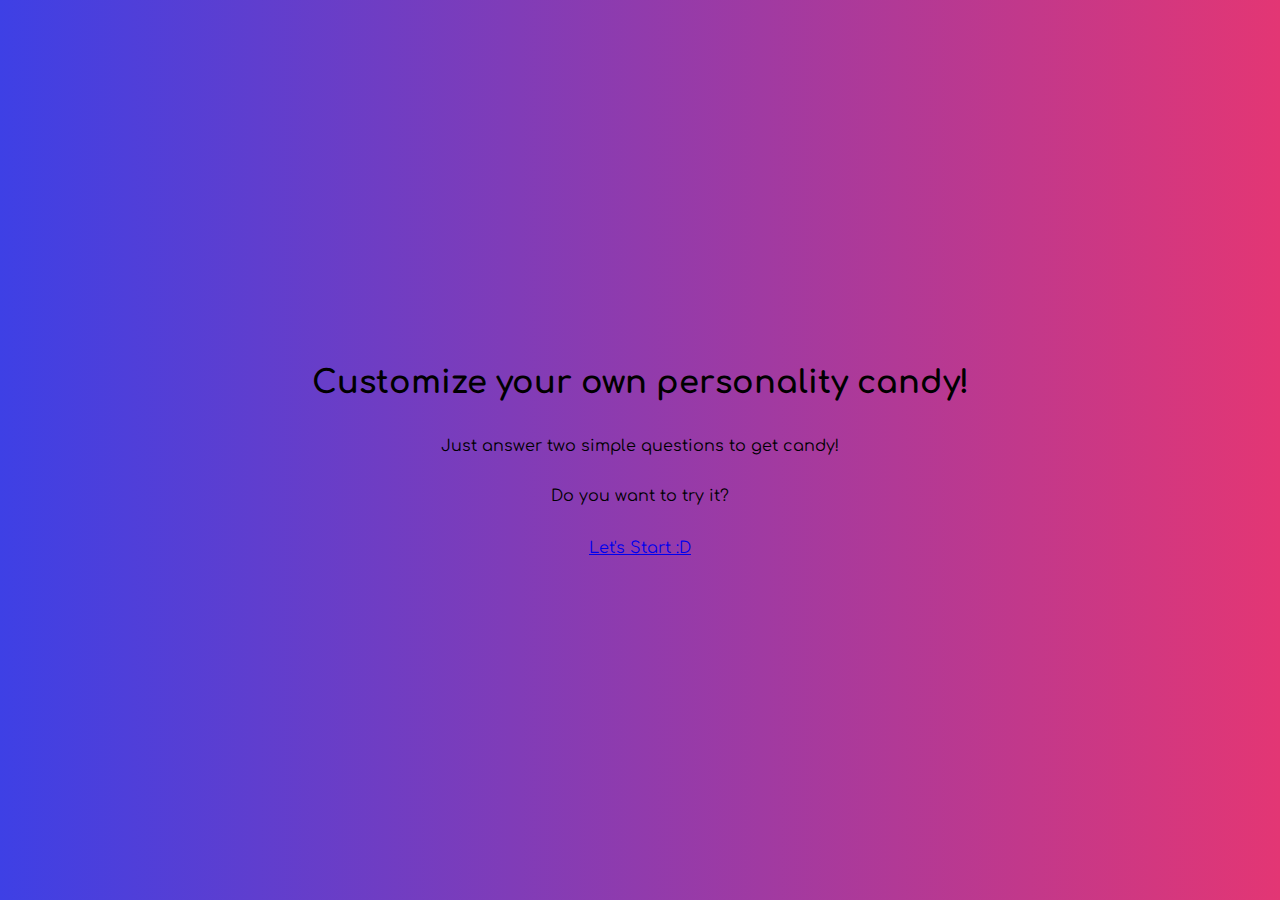
<file: index.html>
<!DOCTYPE html>
<html lang="en">
<head>
    <meta charset="UTF-8">
    <meta name="viewport" content="width=device-width, initial-scale=1.0">
    <title>Intro Page</title>
    <link rel="stylesheet" href="style.css">
    <link rel="preconnect" href="https://fonts.googleapis.com">
    <link rel="preconnect" href="https://fonts.gstatic.com" crossorigin>
    <link href="https://fonts.googleapis.com/css2?family=Comfortaa:wght@300..700&display=swap" rel="stylesheet">
    <script src="https://cdnjs.cloudflare.com/ajax/libs/jquery/2.0.2/jquery.min.js"></script>
</head>
<body class="index-body"> 
<div id="gradient">
  <div class="container">
    <h1>Customize your own personality candy!</h1>
      <p>Just answer two simple questions to get candy!</p>
    <p>Do you want to try it?</p>
    <br>
    <a href="page2.html">Let's Start :D</a>
  </div> 
</div>
<script src="https://cdnjs.cloudflare.com/ajax/libs/jquery/2.0.2/jquery.min.js"></script> 
<script src="main.js"></script> 
</body>
</html>
</file>
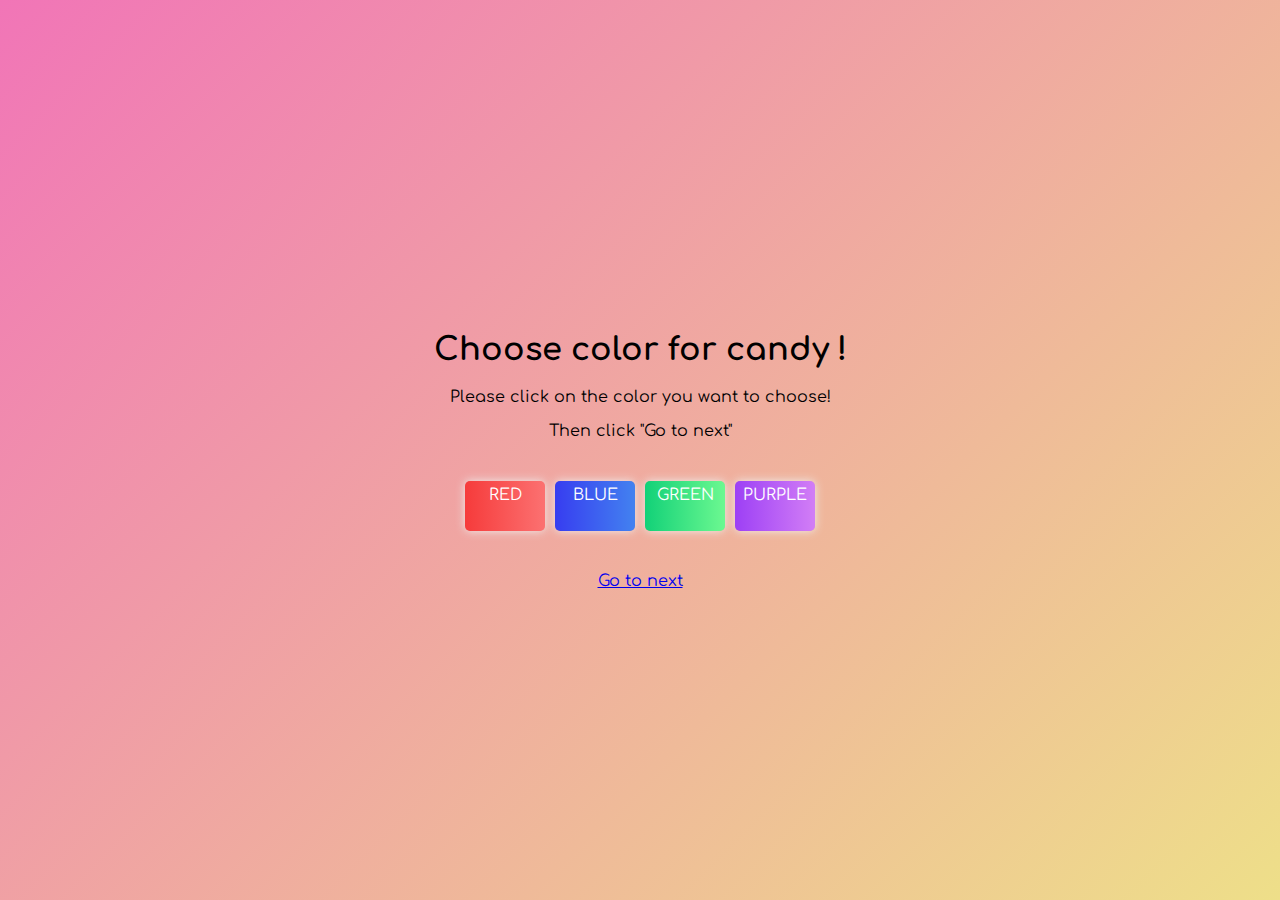
<file: page2.html>
<!DOCTYPE html>
<html lang="en">
<head>
    <meta charset="UTF-8">
    <meta name="viewport" content="width=device-width, initial-scale=1.0">
    <title>Shape</title>
    <link rel="stylesheet" href="style.css">
    <link rel="preconnect" href="https://fonts.googleapis.com">
    <link rel="preconnect" href="https://fonts.gstatic.com" crossorigin>
    <link href="https://fonts.googleapis.com/css2?family=Comfortaa:wght@300..700&display=swap" rel="stylesheet">
</head>
<body class="page2-body"> 
  <div class="container">
    <div class="content">
      <h1>Choose color for candy !</h1>
      <p>Please click on the color you want to choose!</p>
      <p>Then click "Go to next"</p>
     
    </div>
    <div class="color-buttons">
      <a class="button button-1">Red</a>
      <a class="button button-2">Blue</a>
      <a class="button button-3">Green</a> 
      <a class="button button-4">Purple</a> 
    </div>
    <br> <br>
    <a href="page3.html">Go to next</a>
  </div>
  <script src="main.js"></script>
</body>
</html>
</file>
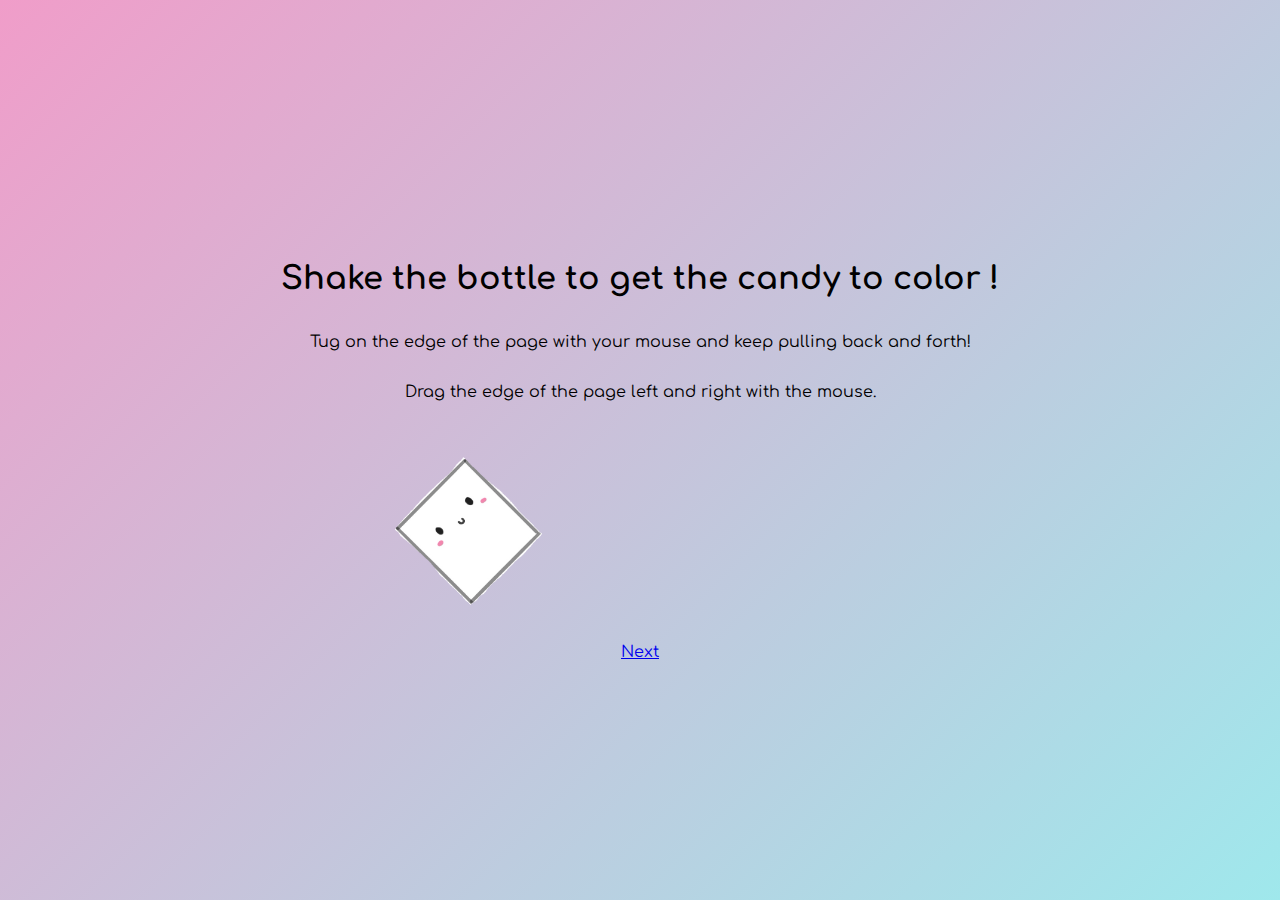
<file: page3.html>
<!DOCTYPE html>
<html lang="en">
<head>
    <meta charset="UTF-8">
    <meta name="viewport" content="width=device-width, initial-scale=1.0">
    <title>Index Page</title>
    <link rel="stylesheet" href="style.css">
    <link rel="preconnect" href="https://fonts.googleapis.com">
    <link rel="preconnect" href="https://fonts.gstatic.com" crossorigin>
    <link href="https://fonts.googleapis.com/css2?family=Comfortaa:wght@300..700&display=swap" rel="stylesheet">
</head>
<body class="page3-body">
<div id="gradient">
  <div class="container">
    <h1>Shake the bottle to get the candy to color !</h1>
    <p>Tug on the edge of the page with your mouse and keep pulling back and forth!</p>
    <p>Drag the edge of the page left and right with the mouse.</p>
    <div class="image-container">
      <img src="a.jpg" id="image-a" class="responsive-image">
      <img src="b.jpg" id="image-b" class="responsive-image">
    </div>
    <br>
    <a href="page4.html">Next</a>
  </div> 
</div>
<script src="main.js"></script> 
</body>
</html>
</file>
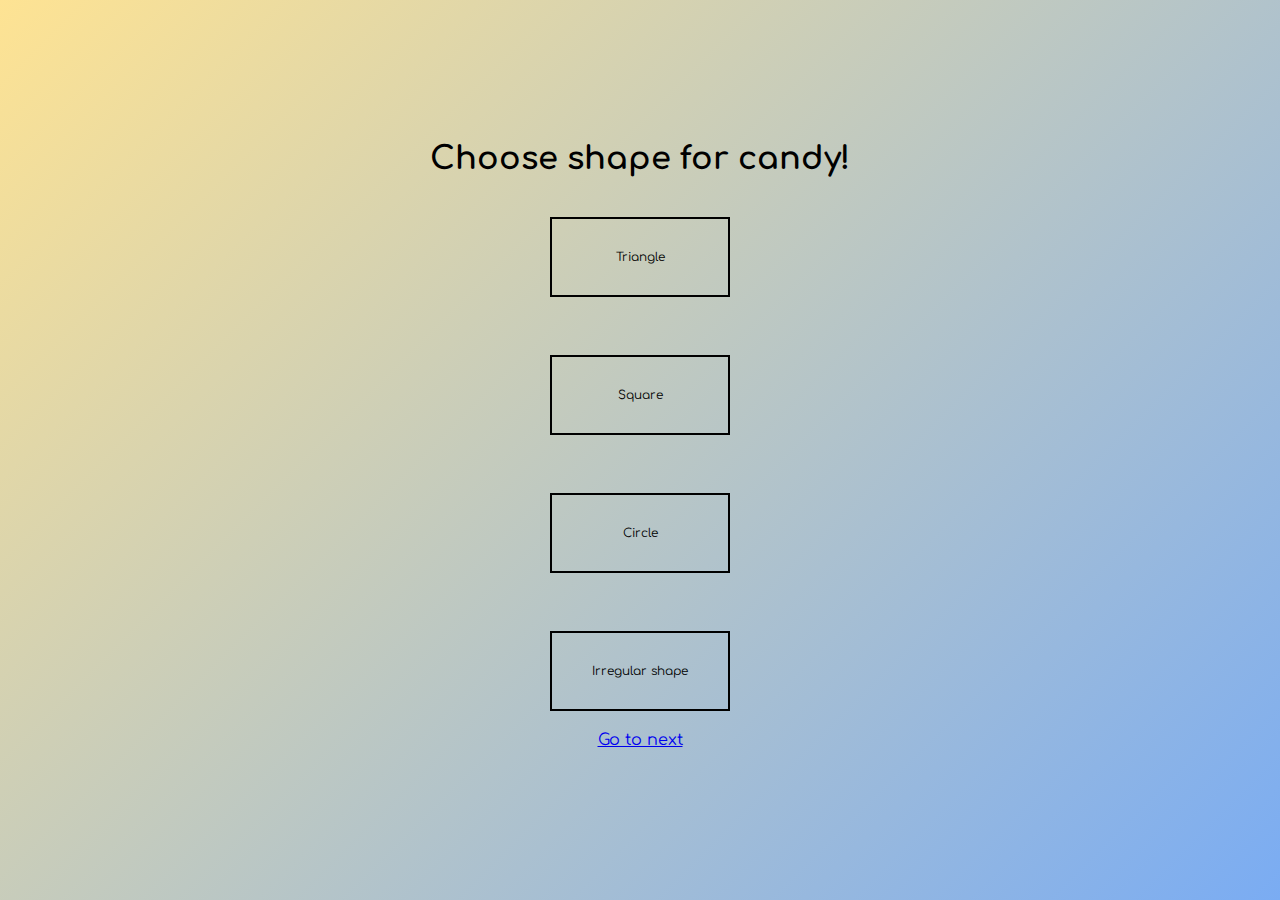
<file: page4.html>
<!DOCTYPE html>
<html lang="en">
<head>
<meta charset="UTF-8">
<meta name="viewport" content="width=device-width, initial-scale=1.0">
<title>Index Page</title>
<link rel="stylesheet" href="style.css">
<link rel="preconnect" href="https://fonts.googleapis.com">
<link rel="preconnect" href="https://fonts.gstatic.com" crossorigin>
<link href="https://fonts.googleapis.com/css2?family=Comfortaa:wght@300..700&display=swap" rel="stylesheet">
</head>
<body class="page4-body"> 
<div class="container">
    <h1>Choose shape for candy!</h1>
  <div id ="color">
    <div class="shape-button">
    <button class="offset" value="triangle">Triangle</button><br>
    <button class="pulse" value="square">Square</button><br>
    <button class="slide" value="circle">Circle</button><br>
    <button class="fill" value="irregular shape">Irregular shape</button>
  </div>
</div>
<a href="page4no2.html">Go to next</a>
</p>
</body>
</html>
</file>
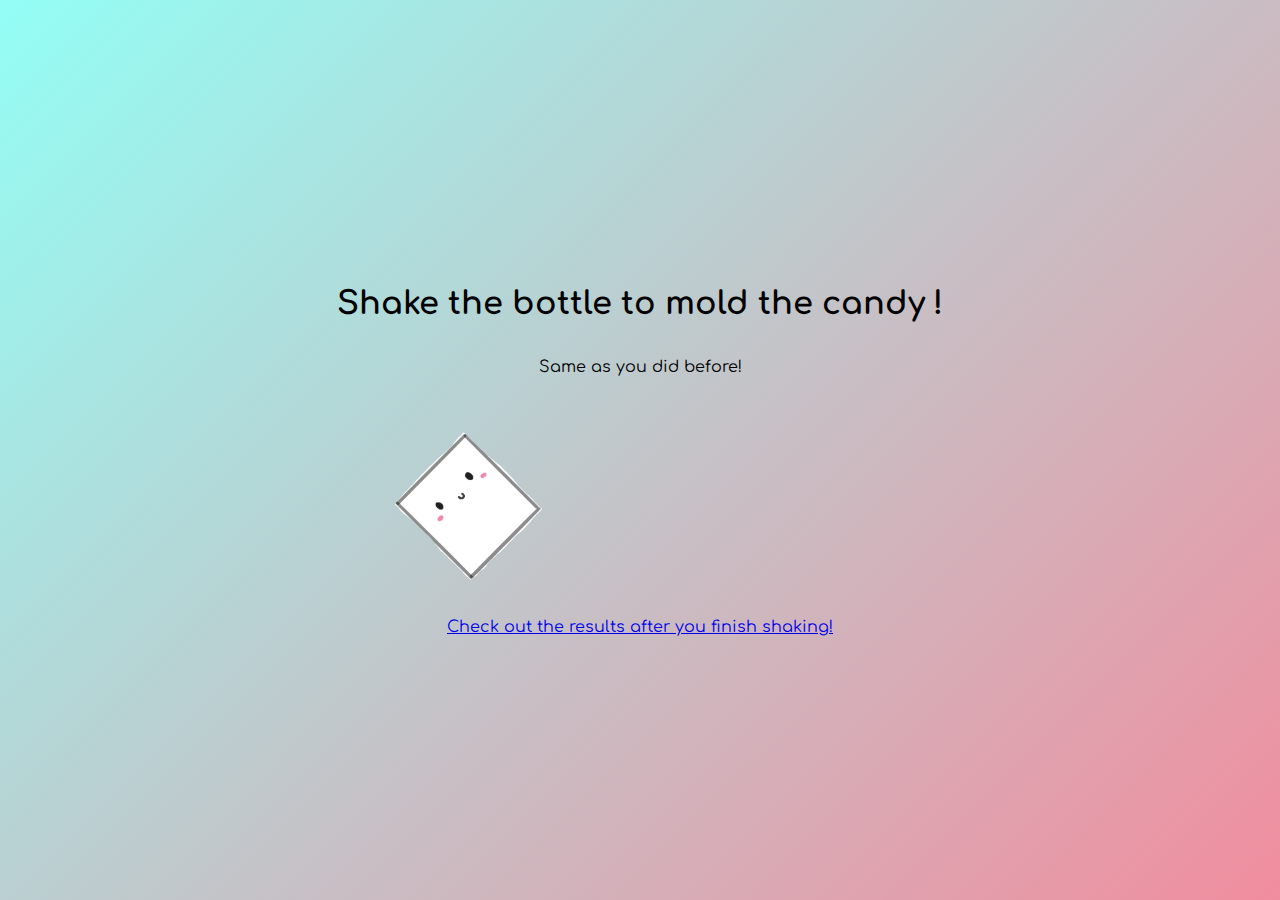
<file: page4no2.html>
<!DOCTYPE html>
<html lang="en">
<head>
    <meta charset="UTF-8">
    <meta name="viewport" content="width=device-width, initial-scale=1.0">
    <title>Index Page</title>
    <link rel="stylesheet" href="style.css">
    <link rel="preconnect" href="https://fonts.googleapis.com">
    <link rel="preconnect" href="https://fonts.gstatic.com" crossorigin>
    <link href="https://fonts.googleapis.com/css2?family=Comfortaa:wght@300..700&display=swap" rel="stylesheet">
</head>
<body class="page4no2-body">
<div id="gradient">
  <div class="container">
    <h1>Shake the bottle to mold the candy !</h1>
    <p>Same as you did before!</p>
    <div class="image-container">
      <img src="a.jpg" id="image-a" class="responsive-image">
      <img src="b.jpg" id="image-b" class="responsive-image">
    </div>
    <br>
    <a href="page5.html">Check out the results after you finish shaking!</a>
  </div> 
</div>
<script src="main.js"></script> 
</body>
</html>
</file>
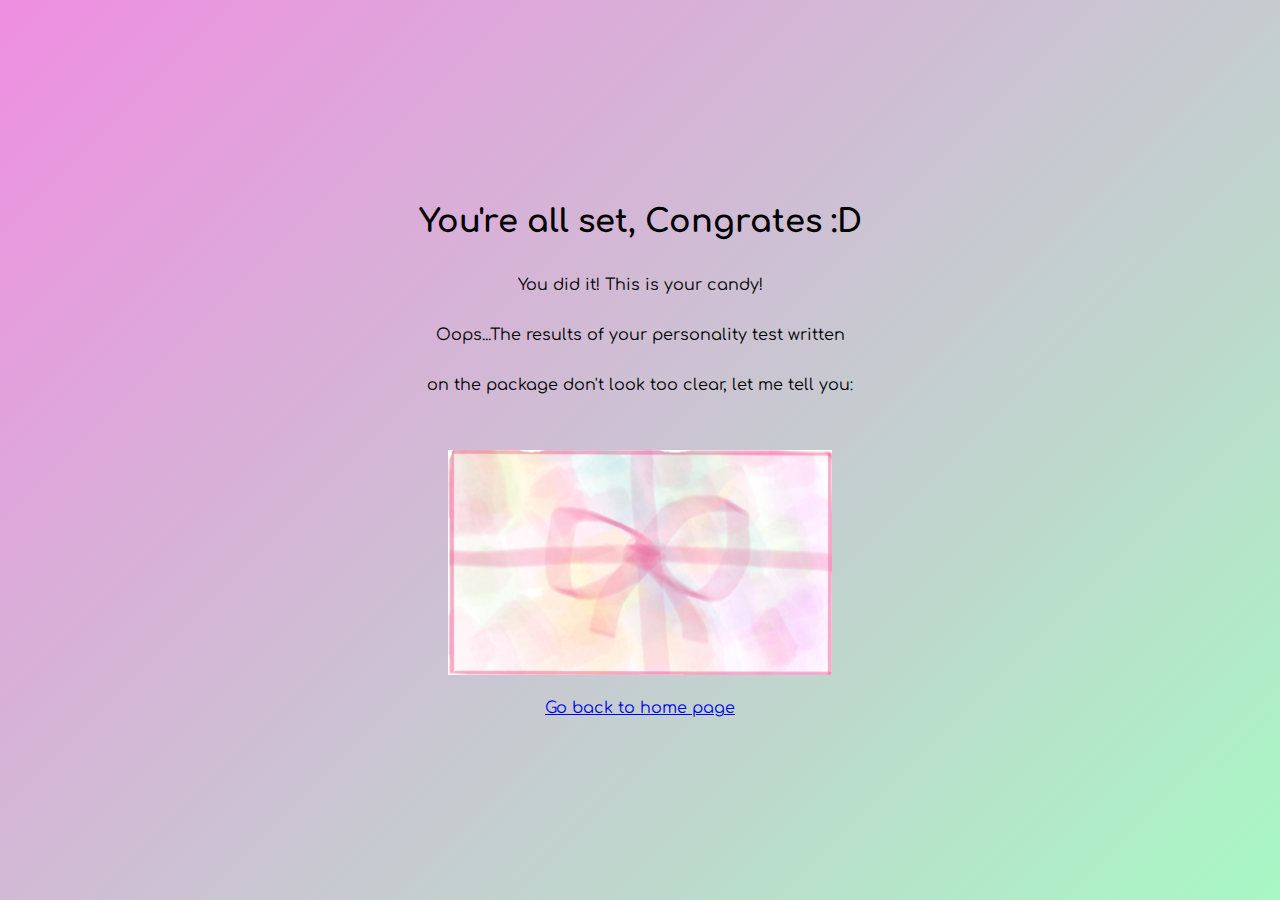
<file: page5.html>
<!DOCTYPE html>
<html lang="en">
<head>
    <meta charset="UTF-8">
    <meta name="viewport" content="width=device-width, initial-scale=1.0">
    <link rel="stylesheet" href="style.css">
    <link rel="stylesheet" href="style.css">
    <link rel="preconnect" href="https://fonts.googleapis.com">
    <link rel="preconnect" href="https://fonts.gstatic.com" crossorigin>
    <link href="https://fonts.googleapis.com/css2?family=Comfortaa:wght@300..700&display=swap" rel="stylesheet">
    <title>Document</title>
</head>
<body class="page5-body"> 

    <div class="container">
        <h1>You're all set, Congrates :D</h1>
        <p>You did it! This is your candy!</p>
        <p>Oops...The results of your personality test written </p>
        <p>on the package don't look too clear, let me tell you:</p>
        <div class="image-container">
            <img src="c.jpg" id="image-c" class="responsive-image">
        </div>
        <div id="results"></div>
        <a href="index.html">Go back to home page</a>
    </div>
    <script src="main.js"></script>
</body>
</html>
</file>
<file: style.css>
/* style.css */

body {
  padding: 0;
  margin: 0;
}

#gradient {
  width: 100%;
  height: 100vh;
  padding: 0;
  margin: 0;
}

.index-body {
  background-size: cover;
  height: 100vh;
  display: flex;
  flex-direction: column;
  justify-content: center;
  align-items: center;
}

body {
  font-family: 'Comfortaa', sans-serif;
}

.container {
  display: flex;
  flex-direction: column;
  justify-content: center;
  align-items: center;
  height: 100vh; 
}

.fieldset-container {
  width: 100%;
  height: 100vh;
  display: flex;
  flex-direction: column;
  justify-content: center;
  align-items: center;
  margin: 0;
}

.page2-body {
  background: linear-gradient(135deg, #f175b7, #eedf89); 
  background-size: cover;
  height: 100vh;
}


.page3-body {
  background: linear-gradient(135deg, #f09dc9, #9fe8ec); 
  background-size: cover;
  height: 100vh;
}

.image-container {
  text-align: center; 
}

.responsive-image {
  max-width: 50%; 
  height: auto; 
  position: relative; 
  margin-top: 20px; 
  margin-bottom: 20px; 
}

@media screen and (max-width: 600px) {
  #image-a {
    display: block; 
  }
  #image-b {
    display: none; 
  }
}

@media screen and (min-width: 601px) {
  #image-a {
    display: none; 
  }
  #image-b {
    display: block; 
  }
}


.page4-body {
  background-size: cover;
  height: 100vh;
  background: linear-gradient(135deg, #fee393, #7aacf3); 
}

.page4no2-body {
  background-size: cover;
  height: 100vh;
  background: linear-gradient(135deg, #93fef5, #f18d9e); 
}


.page5-body {
  background: linear-gradient(135deg,#ef8ee1, #a8f8c4); 
  background-size: cover;
  height: 100vh;
}

.image-container {
  text-align: center; /* 文本水平居中 */
  margin-top: 20px; /* 图片与文本间距 */
}

.responsive-image {
  max-width: 30%; /* 图片最大宽度 */
  height: auto; /* 图片高度自适应 */
}


/* button for page 4 */
.shape-button button {
  font-size: 12px; 
  padding: 20px 40px;
  margin: 20px 0; 
  width: 180px; 
  height: 80px;
  box-sizing: border-box;
  display: flex; 
  justify-content: center; 
  align-items: center; 
}

/* button style */
button {
  background: none;
  border: 2px solid;
  font: inherit;
  color: inherit;
  transition: border-color 0.25s, color 0.25s;
}

button:hover,
button:focus {
  border-color: var(--hover);
  color: #fff;
}

.fill { --color: #8be3ef; --hover: #eaff81; }
.pulse { --color: #f3669f; --hover: #f062ac; }
.slide { --color: #7aabe3; --hover: #6ab2de; }
.offset { --color: #f1f58e; --hover: #a4ec80; }

/* button for page 2 */
.container .content {
  text-align: center;
  margin-bottom: 20px; 
}

.container .color-buttons {
  display: flex;
}

.button {
  flex: 1 1 auto;
  margin: 5px; 
  padding: 5px;
  text-align: center;
  text-transform: uppercase;
  transition: 0.5s;
  background-size: 200% auto;
  color: white;
  box-shadow: 0 0 10px #eee;
  border-radius: 5px;
  width: 100px;
  height: 40px;
}

.container .button {
  width: 70px; 
}

.button:hover {
  background-position: right center;
}

.button-1 {
  background-image: linear-gradient(to right, #f63b3b 0%, #fc7272 51%, #f29898 100%);
}

.button-2 {
  background-image: linear-gradient(to right, #373df0 0%, #4383f0 51%, #c2c3fb 100%);
}

.button-3 {
  background-image: linear-gradient(to right, #12d178 0%, #6ef991 51%, #a4f8c3 100%);
}

.button-4 {
  background-image: linear-gradient(to right, #9d40f5 0%, #d37ff6 51%, #d5aff7 100%);
}
</file>
